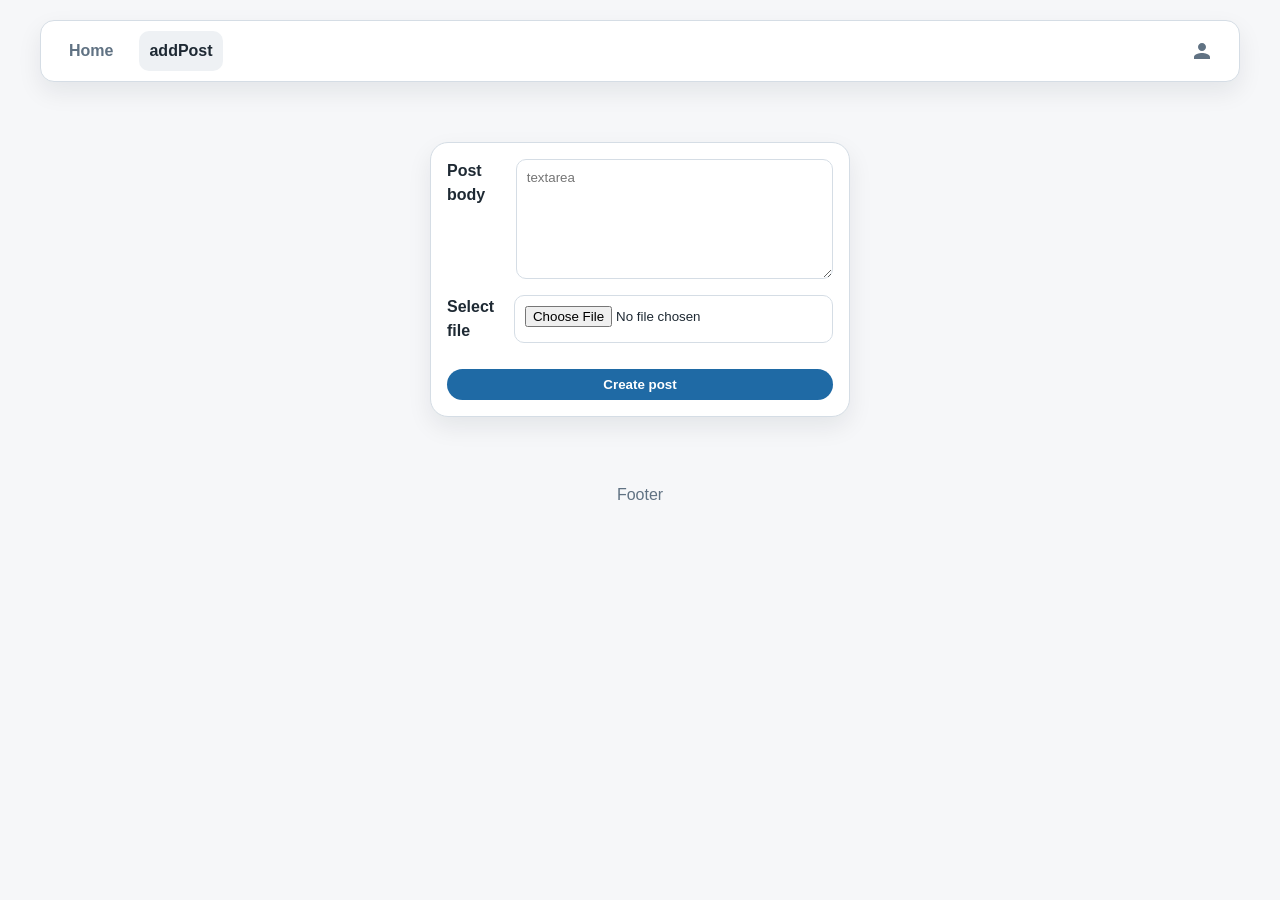
<file: addPost.html>
<!DOCTYPE html>
<html lang="en">
<head>
    <meta charset="UTF-8">
    <meta name="viewport" content="width=device-width, initial-scale=1.0">
    <title>Add Post</title>
    <link rel="stylesheet" href="main.css">
</head>
<body>
    <header>
    <nav class="navbar">
      <div class="nav-links">
        <a href="index.html">Home</a>
        <a href="addPost.html" class="active">addPost</a>
      </div>
      <a href="login.html" class="login" title="User Profile / Login">
        <svg viewBox="0 0 24 24" fill="currentColor">
          <path d="M12 12c2.21 0 4-1.79 4-4s-1.79-4-4-4-4 1.79-4 4 1.79 4 4 4zm0 2c-2.67 0-8 1.34-8 4v2h16v-2c0-2.66-5.33-4-8-4z"/>
        </svg>
      </a>
    </nav>
  </header>

    <main class="app-container form-page">
    <section class="post-card form-card">
      <form action="index.html" method="GET" class="post-form">
        <div class="form-group">
          <label for="post-body">Post body</label>
          <textarea id="post-body" name="postBody" placeholder="textarea" required></textarea>
        </div>

        <div class="form-group">
          <label for="file-upload">Select file</label>
          <input type="file" id="file-upload" name="fileUpload">
        </div>

        <div class="form-actions">
          <button type="submit" class="like-btn">Create post</button>
        </div>
      </form>
    </section>
  </main>

    <footer class="footer">
    <p>Footer</p>
  </footer>
</body>
</html>
</file>
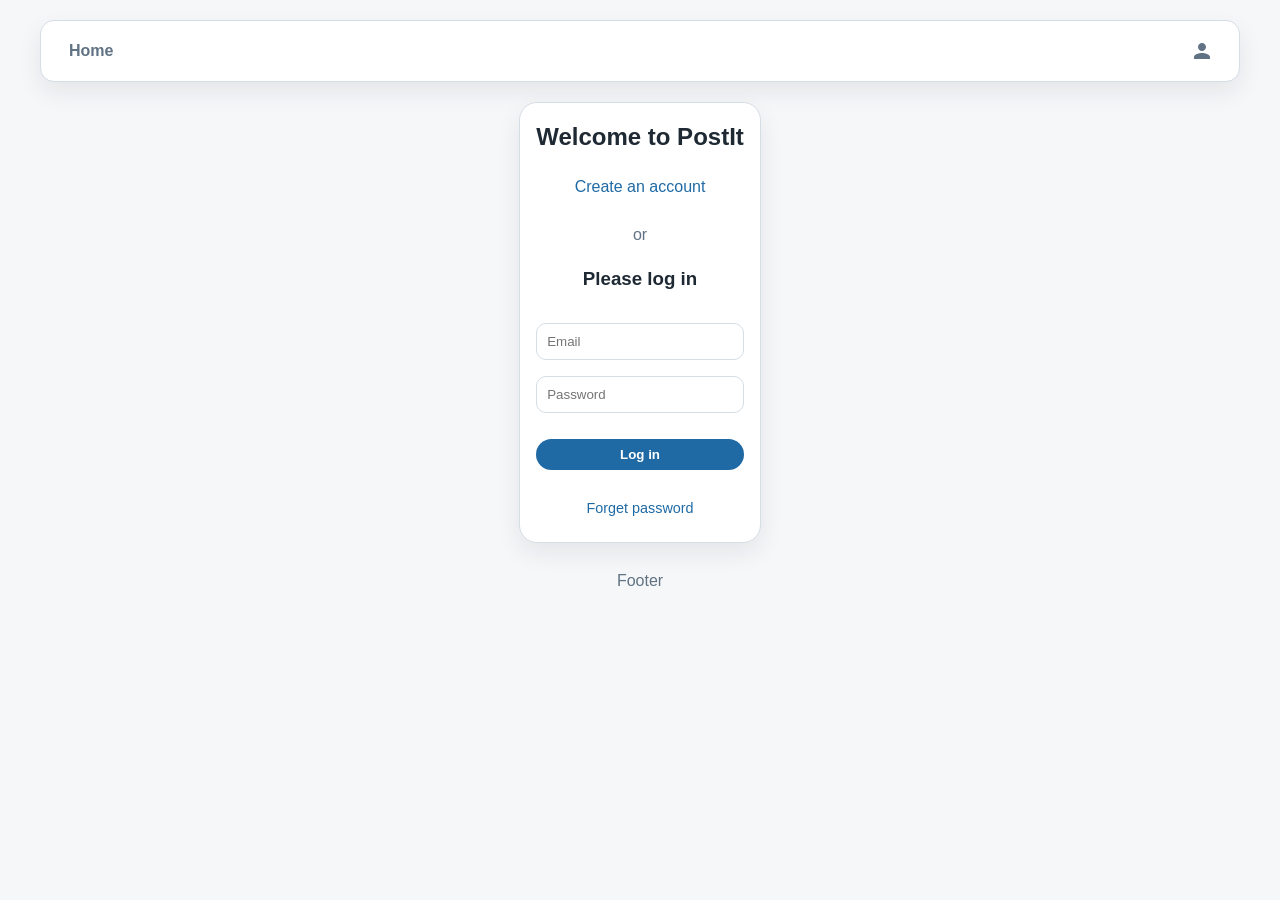
<file: login.html>
<!DOCTYPE html>
<html lang="en">
<head>
    <meta charset="UTF-8">
    <meta name="viewport" content="width=device-width, initial-scale=1.0">
    <title>Login</title>
    <link rel="stylesheet" href="main.css">
</head>
<body>
    <header>
    <nav class="navbar">
      <div class="nav-links">
        <a href="index.html">Home</a>
      </div>
      <a href="login.html" class="login" title="User Profile / Login">
        <svg viewBox="0 0 24 24" fill="currentColor">
          <path d="M12 12c2.21 0 4-1.79 4-4s-1.79-4-4-4-4 1.79-4 4 1.79 4 4 4zm0 2c-2.67 0-8 1.34-8 4v2h16v-2c0-2.66-5.33-4-8-4z"/>
        </svg>
      </a>
    </nav>
  </header>

  <main class="app-container form-page">
    <section class="post-card login-card">
      <h2>Welcome to PostIt</h2>
      <a href="#" class="accent-link">Create an account</a>
      <p class="subtext">or</p>
      <h3>Please log in</h3>

      <!-- Required inputs prevent form submission when empty (0.5 point) -->
      <form action="index.html" method="GET" class="login-form">
        <div class="form-group">
          <input type="email" name="email" placeholder="Email" required>
        </div>
        <div class="form-group">
          <input type="password" name="password" placeholder="Password" required>
        </div>
        <button type="submit" class="like-btn">Log in</button>
      </form>

      <a href="#" class="accent-link forget-pass">Forget password</a>
    </section>
  </main>

  <footer class="footer">
    <p>Footer</p>
  </footer>
</body>
</html>
</file>
<file: main.css>
:root {
    --bg: #f6f7f9;
    --surface: #ffffff;
    --surface-muted: #eef1f4;
    --border: #d5dde5;
    --text: #1e2933;
    --text-muted: #607283;
    --brand: #1f6aa5;
    --brand-hover: #185583;
    --radius-sm: 10px;
    --radius-md: 14px;
    --radius-lg: 18px;
    --shadow: 0 10px 24px rgba(16, 24, 40, 0.08);
}

* {
    box-sizing: border-box;
    margin: 0;
    padding: 0;
}

body {
    background-color: var(--bg);
    color: var(--text);
    font-family: "Segoe UI", Tahoma, Geneva, Verdana, sans-serif;
    line-height: 1.5;
    padding: 20px;
}

a {
    color: inherit;
    text-decoration: none;
}

.navbar {
    align-items: center;
    background-color: var(--surface);
    border: 1px solid var(--border);
    border-radius: var(--radius-md);
    box-shadow: var(--shadow);
    display: flex;
    justify-content: space-between;
    margin: 0 auto 20px;
    max-width: 1200px;
    min-height: 60px;
    padding: 10px 18px;
}

.nav-links {
    display: flex;
    gap: 16px;
}

.nav-links a {
    border-radius: var(--radius-sm);
    color: var(--text-muted);
    font-weight: 600;
    padding: 8px 10px;
    transition: background-color 0.2s ease, color 0.2s ease;
}

.nav-links a:hover,
.nav-links a.active {
    background-color: var(--surface-muted);
    color: var(--text);
}

.login {
    align-items: center;
    color: var(--text-muted);
    display: inline-flex;
    height: 38px;
    justify-content: center;
    width: 38px;
}

.login svg {
    height: 24px;
    width: 24px;
}

.app-container {
    align-items: flex-start;
    display: grid;
    gap: 20px;
    grid-template-columns: 240px minmax(320px, 1fr) 240px;
    margin: 0 auto;
    max-width: 1200px;
}

.sidebar {
    background-color: var(--surface-muted);
    border: 1px solid var(--border);
    border-radius: var(--radius-md);
    min-height: 320px;
    height: 100%;
    padding: 16px;
    position: sticky;
    top: 20px;
}

.feed {
    display: flex;
    flex-direction: column;
    gap: 20px;
}

.post-card {
    background-color: var(--surface);
    border: 1px solid var(--border);
    border-radius: var(--radius-lg);
    box-shadow: var(--shadow);
    display: flex;
    flex-direction: column;
    gap: 14px;
    overflow: hidden;
    padding: 16px;
    animation: card-enter 0.35s ease both;
    transition: transform 0.2s ease, box-shadow 0.2s ease;
}

.post-card:hover {
    box-shadow: 0 12px 28px rgba(16, 24, 40, 0.14);
    transform: translateY(-2px);
}

.post-header {
    align-items: center;
    color: var(--text-muted);
    display: flex;
    font-size: 0.9rem;
    justify-content: space-between;
}

.user-info {
    align-items: center;
    display: flex;
    font-weight: 600;
    gap: 10px;
}

.avatar {
    align-items: center;
    background-color: #c1ccd8;
    border-radius: 999px;
    color: #1d2b36;
    display: flex;
    font-size: 0.8rem;
    font-weight: 700;
    height: 34px;
    justify-content: center;
    width: 34px;
}

.post-image {
    border-radius: var(--radius-sm);
    display: block;
    height: auto;
    object-fit: cover;
    width: 100%;
}

.post-message {
    font-size: 1rem;
}

.post-footer {
    border-top: 1px solid var(--border);
    padding-top: 12px;
}

.like-btn {
    background-color: var(--brand);
    border: none;
    border-radius: 999px;
    color: #ffffff;
    cursor: pointer;
    font-weight: 600;
    min-width: 84px;
    padding: 8px 14px;
    transition: background-color 0.2s ease;
}

.like-btn:hover {
    background-color: var(--brand-hover);
}

.like-btn:focus-visible,
.nav-links a:focus-visible,
.login:focus-visible,
.dropdown-logout:focus-visible,
textarea:focus-visible,
input[type="email"]:focus-visible,
input[type="password"]:focus-visible,
input[type="file"]:focus-visible {
    outline: 2px solid var(--brand);
    outline-offset: 2px;
}

.footer {
    color: var(--text-muted);
    margin: 26px auto 6px;
    max-width: 1200px;
    text-align: center;
}

.app-container.form-page {
    display: flex;
    justify-content: center;
}

.form-card {
    width: 100%;
    max-width: 420px;
    margin: 40px auto;
}

.login-card {
    text-align: center;
}

.accent-link {
    color: var(--brand);
    display: inline-block;
    margin: 6px 0;
}

.accent-link:hover {
    text-decoration: underline;
}

a + .subtext {
    color: var(--text-muted);
    margin: 4px 0;
}

p ~ h3 {
    margin-bottom: 16px;
    color: var(--text);
    font-weight: 600;
}

.form-group {
    display: flex;
    flex-direction: row;
    gap: 6px;
    margin-bottom: 16px;
    text-align: left;
}

.form-group label {
    font-weight: 600;
    color: var(--text);
}

textarea,
input[type="email"],
input[type="password"],
input[type="file"] {
    width: 100%;
    padding: 10px;
    border: 1px solid var(--border);
    border-radius: var(--radius-sm);
    background-color: var(--surface);
    color: var(--text);
    font-family: inherit;
}

textarea {
    min-height: 120px;
    resize: vertical;
}

.form-actions > .like-btn,
.login-form > .like-btn {
    width: 100%;
    margin-top: 10px;
}

.forget-pass {
    margin-top: 14px;
    font-size: 0.9rem;
}

@media (max-width: 1024px) {
    .app-container {
        grid-template-columns: 1fr;
    }

    .sidebar {
        display: none;
    }
}

.profile-menu-container {
    position: relative;
    display: inline-block;
}

.dropdown-content {
    position: absolute;
    right: 0;
    top: 50px;
    background-color: var(--surface);
    border: 1px solid var(--border);
    border-radius: var(--radius-md);
    box-shadow: var(--shadow);
    width: 200px;
    padding: 16px;
    display: flex;
    flex-direction: column;
    gap: 8px;
    z-index: 100;
    text-align: left;
}

.dropdown-content.hidden {
    display: none;
}

.dropdown-name {
    font-weight: bold;
    color: var(--text);
    font-size: 0.95rem;
}

.dropdown-email {
    color: var(--text-muted);
    font-size: 0.85rem;
    margin-bottom: 6px;
    border-bottom: 1px solid var(--border);
    padding-bottom: 8px;
}

.dropdown-logout {
    color: var(--brand);
    font-weight: 600;
    font-size: 0.9rem;
    text-decoration: none;
    padding: 4px 0;
}

.dropdown-logout:hover {
    text-decoration: underline;
}

@keyframes card-enter {
    from {
        opacity: 0;
        transform: translateY(6px);
    }
    to {
        opacity: 1;
        transform: translateY(0);
    }
}
</file>
